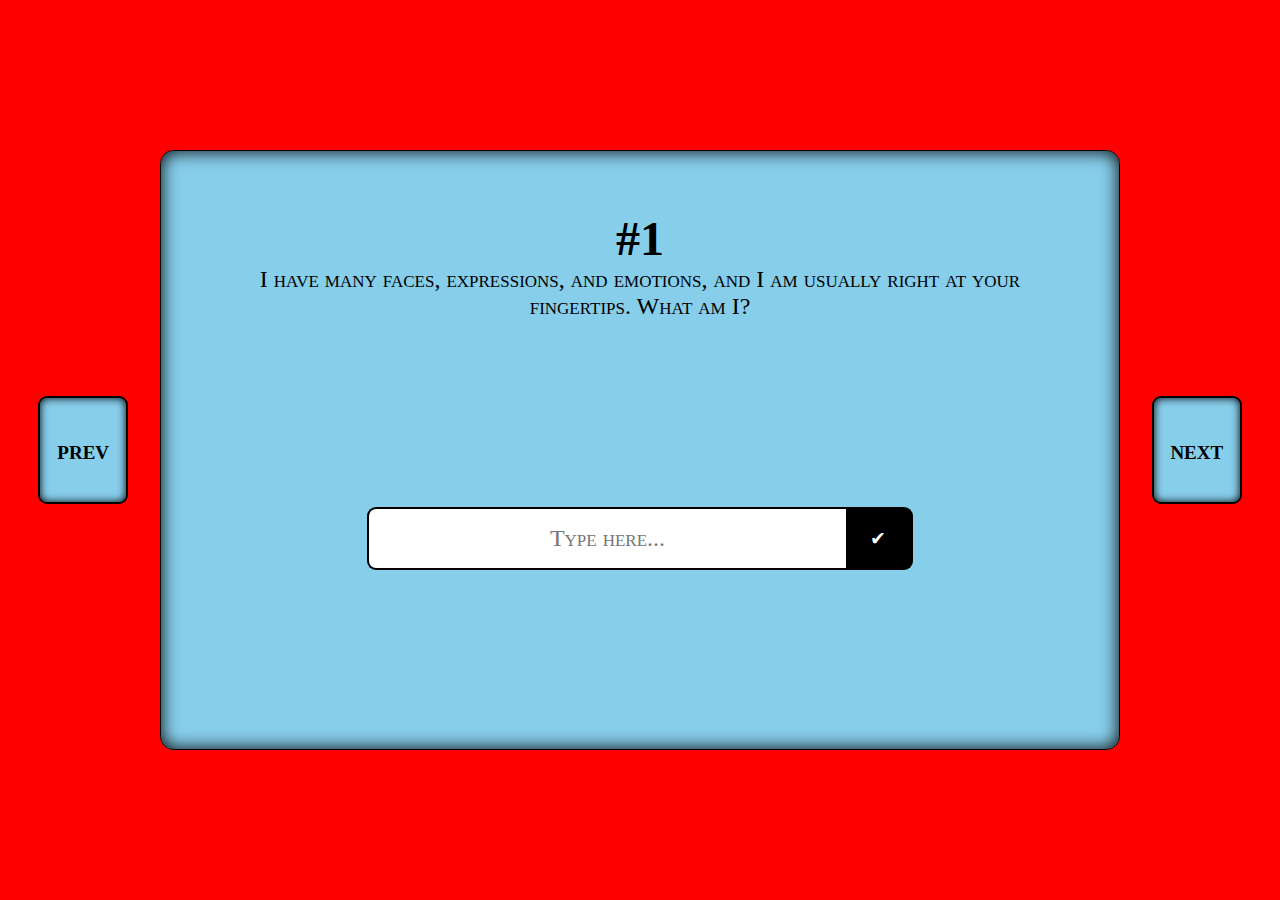
<file: index.html>
<!DOCTYPE html>
<html lang="en">
<head>
    <meta charset="UTF-8">
    <meta http-equiv="X-UA-Compatible" content="IE=edge">
    <meta name="viewport" content="width=device-width, initial-scale=1.0">
    <title>Riddles Game</title>
    <link rel="stylesheet" href="style.css">
</head>
<body>
    
    <button id="prev">prev</button>

    <div id="container">
    
        <div id="riddle-card">
            <h1 id="riddle-number"></h1>
            <p id="riddle"></p>
        </div>
    
        <div id="input-area">
            <input type="text" placeholder="Type here..." id="input">
            <button id="check">✔</button>
        </div>
    
    </div>

    <button id="next">next</button>

    <script src="riddles.js"></script>
    <script src="script.js"></script>

</body>
</html>
</file>
<file: style.css>
*, *::before, *::after {
    margin: 0;
    padding: 0;
    box-sizing: border-box;
    font-family: "Comic Sans MS";
    font-variant: small-caps;
    user-select: none;
}

body {
    display: flex;
    justify-content: center;
    align-items: center;
    min-height: 100vmin;
    background-color: red;
}

#container {
    position: relative;
    border-radius: 1.5vmin;
    border: 1px solid black;
    box-shadow: inset 0 0 2vmin black;
    width: 960px;
    height: 600px;
    max-width: 100%;
    max-height: 100%;
    background-color:skyblue ;
}

/* next and prev buttons */
#prev {
    margin-right: 2.5%;
}
#next {
    margin-left: 2.5%;
}
#prev, #next {
    font-size: 3vmin;
    height: 12vmin;
    width: 7%;
    border: 2px solid rgb(0, 0, 0);
    outline: none;
    border-radius: 1vmin;
    font-weight: 800;
    cursor: pointer;
    transition: 200ms;
    background-color: transparent;
    box-shadow: inset 0 0 1vmin black;
    background-color: skyblue;
}
#prev:hover, #next:hover {
    background-color: rgb(187, 221, 233);
}
#prev:active, #next:active,#check:active {
    background-color: white;
}

/* Inside container */
#riddle-card {
    position: absolute;
    top: 10%;
    left: 50%;
    transform: translateX(-50%);
    display: flex;
    text-align: center;
    flex-direction: column;
    align-items: center;
    width: 90%;
    height: 50vmin;
    font-size: x-large;
}
#input-area {
    position: absolute;
    bottom: 30%;
    left: 50%;
    transform: translateX(-50%);
    width: 100%;
    display: flex;
    justify-content: center;
}
#input {
    width: 50%;
    height: 7vmin;
    font-size: x-large;
    text-align: center;
    outline: none;
    border-radius: 1vmin 0 0 1vmin;
    border: 2px solid black;
    border-right: none;
}
#check {
    width: 7%;
    border-radius: 0 1vmin 1vmin 0;
    border: 2px solid black;
    border-left: none;
    background-color: black;
    color: white;
    font-size: larger;
    cursor: pointer;
    transition: 200ms;
}
#check:hover {
    background-color: rgb(111, 170, 194);
}
#check:active {
    background-color: rgb(84, 142, 165);
}
</file>
